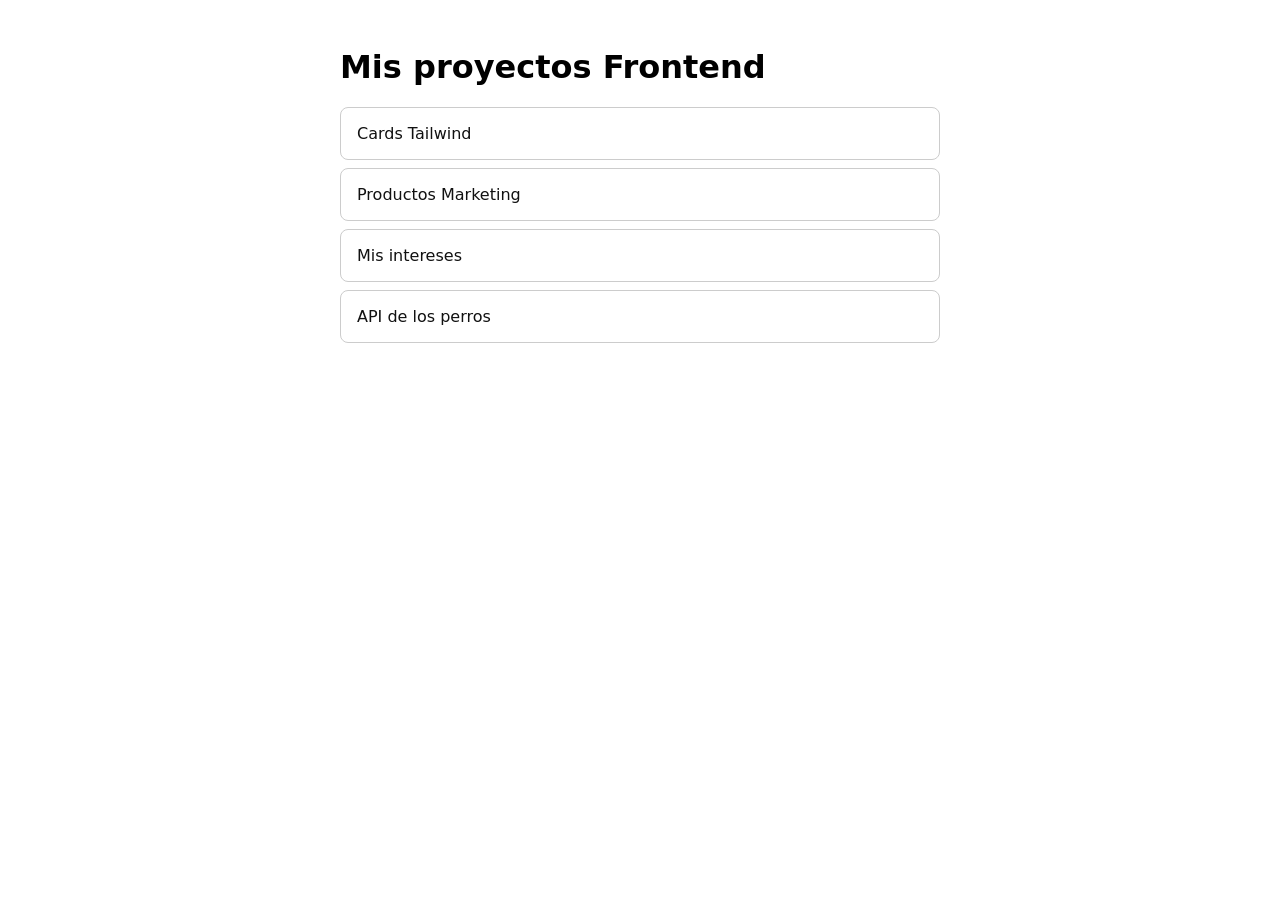
<file: index.html>
<!DOCTYPE html>
<html lang="es">
<head>
  <meta charset="UTF-8">
  <meta name="viewport" content="width=device-width, initial-scale=1.0">
  <title>Only-yusef | Proyectos</title>
  <style>
    body { font-family: system-ui, sans-serif; max-width: 600px; margin: 3rem auto; padding: 0 1rem; }
    a { display: block; padding: 1rem; margin: .5rem 0; border: 1px solid #ccc; border-radius: 8px; text-decoration: none; color: #111; }
    a:hover { background: #f3f3f3; }
  </style>
</head>
<body>
  <h1>Mis proyectos Frontend</h1>
  <a href="Cards-tailwind/">Cards Tailwind</a>
  <a href="productos-marketing-main/">Productos Marketing</a>
  <a href="mis-intereses/">Mis intereses</a>
  <a href="API%20perros/">API de los perros</a>
</body>
</html>
</file>
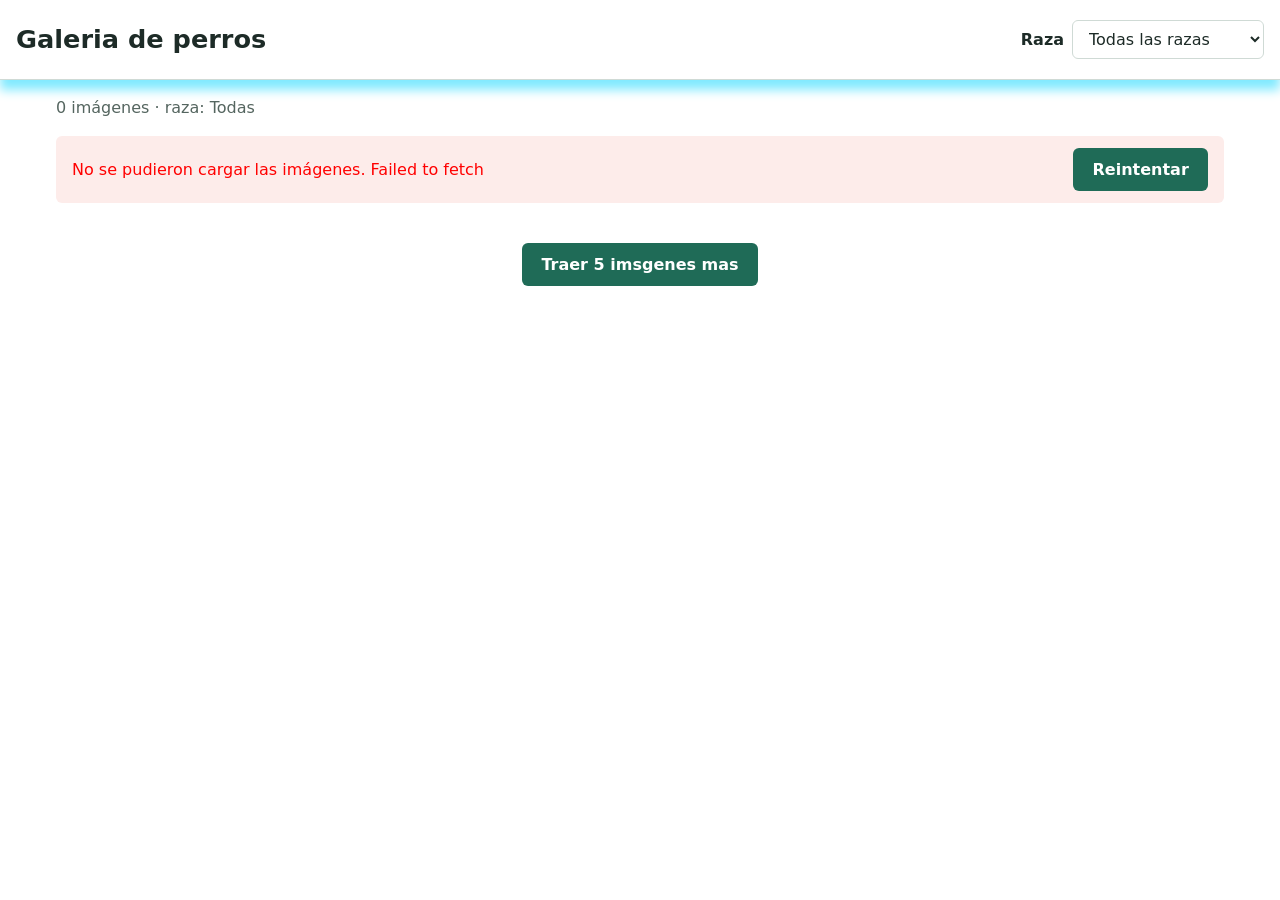
<file: API perros/index.html>
<!DOCTYPE html>
<html lang="es">
<head>
  <meta charset="UTF-8">
  <meta name="viewport" content="width=device-width, initial-scale=1">
  <title>Galeria de perros</title>
  <link rel="stylesheet" href="styles.css">
</head>
<body>
    <header class="encabezado">
      <h1>Galeria de perros</h1>

      <div class="filtro">
        <label for="selector-raza">Raza</label>
        <select id="selector-raza">
          <option value="">Todas las razas</option>
        </select>
      </div>
    </header>

    <main>
      <p id="contador" class="contador"></p>
    
      <!-- mensaje cde carga -->
      <p id="mensaje-carga" class="mensaje mensaje-carga" role="status" hidden>Cargando imagenes...</p>
      <div id="mensaje-error" class="mensaje mensaje-error" role="alert" hidden>
        <span id="texto-error"></span>
        <button id="boton-reintentar" type="button">Reintentar</button>
      </div>

      <section id="galeria" class="galeria" aria-label="Fotos de perros"></section>

      <div class="acciones">
        <button id="boton-mas" type="button">Traer 5 imsgenes mas</button>
      </div>
    </main>

  <script src="app.js"></script>
</body>
</html>
</file>
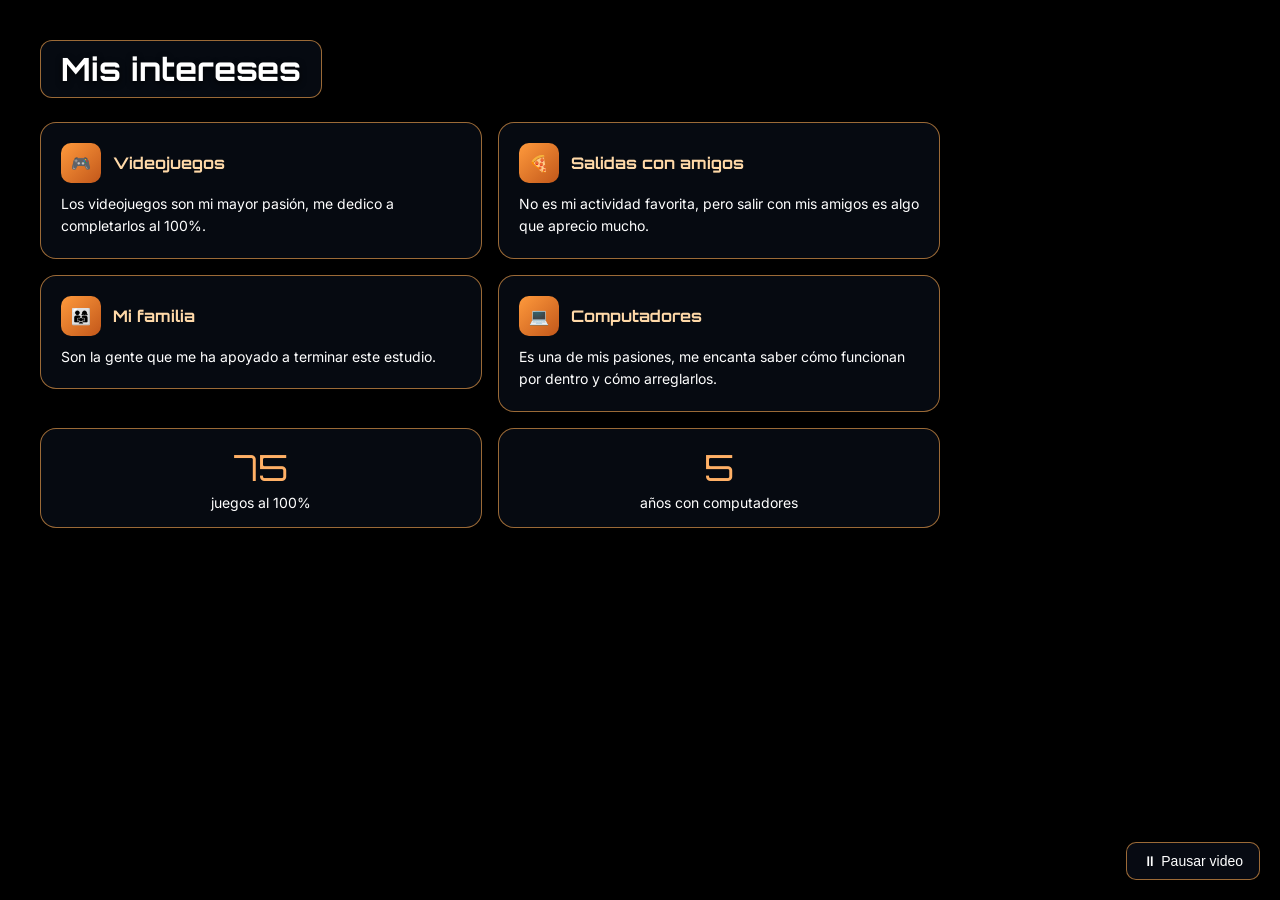
<file: mis-intereses/index.html>
<!DOCTYPE html>
<html lang="es">
<head>
    <meta charset="UTF-8">
    <meta name="viewport" content="width=device-width, initial-scale=1.0">
    <link href="https://fonts.googleapis.com/css2?family=Orbitron:wght@600&family=Inter:wght@400;500&display=swap" rel="stylesheet">
    <link rel="stylesheet" href="style.css">
    <title>Mis intereses</title>
</head>
<body>

    <video src="Assets/2026-10-15 21-24-39 (online-video-cutter.com).mp4" class="video-fondo" autoplay muted loop playsinline></video>
    <div class="capa"></div>

    <h1>Mis intereses</h1>

    <div class="contenedor">

        <div class="tarjeta">
            <div class="encabezado">
                <span class="icono">🎮</span>
                <h3>Videojuegos</h3>
            </div>
            <p>Los videojuegos son mi mayor pasión, me dedico a completarlos al 100%.</p>
            <img src="Assets/Screenshot 2026-10-15 095322.png" alt="Videojuegos" class="imagen-hover" loading="lazy">
        </div>

        <div class="tarjeta">
            <div class="encabezado">
                <span class="icono">🍕</span>
                <h3>Salidas con amigos</h3>
            </div>
            <p>No es mi actividad favorita, pero salir con mis amigos es algo que aprecio mucho.</p>
            <img src="Assets/IMG-20240918-WA0017.jpg" alt="Salidas con amigos" class="imagen-hover" loading="lazy">
        </div>

        <div class="tarjeta">
            <div class="encabezado">
                <span class="icono">👨‍👩‍👧</span>
                <h3>Mi familia</h3>
            </div>
            <p>Son la gente que me ha apoyado a terminar este estudio.</p>
            <img src="Assets/20260517_094422.jpg" alt="Mi familia" class="imagen-hover" loading="lazy">
        </div>

        <div class="tarjeta">
            <div class="encabezado">
                <span class="icono">💻</span>
                <h3>Computadores</h3>
            </div>
            <p>Es una de mis pasiones, me encanta saber cómo funcionan por dentro y cómo arreglarlos.</p>
            <img src="Assets/images.jpg" alt="Computadores" class="imagen-hover" loading="lazy">
        </div>

    </div>

    <div class="stats">
        <div class="stat">
            <span class="numero" data-meta="75">0</span>
            <p>juegos al 100%</p>
        </div>
        <div class="stat">
            <span class="numero" data-meta="5">0</span>
            <p>años con computadores</p>
        </div>
    </div>

    <button id="btn-video">⏸ Pausar video</button>

    <script src="app.js"></script>
</body>
</html>
</file>
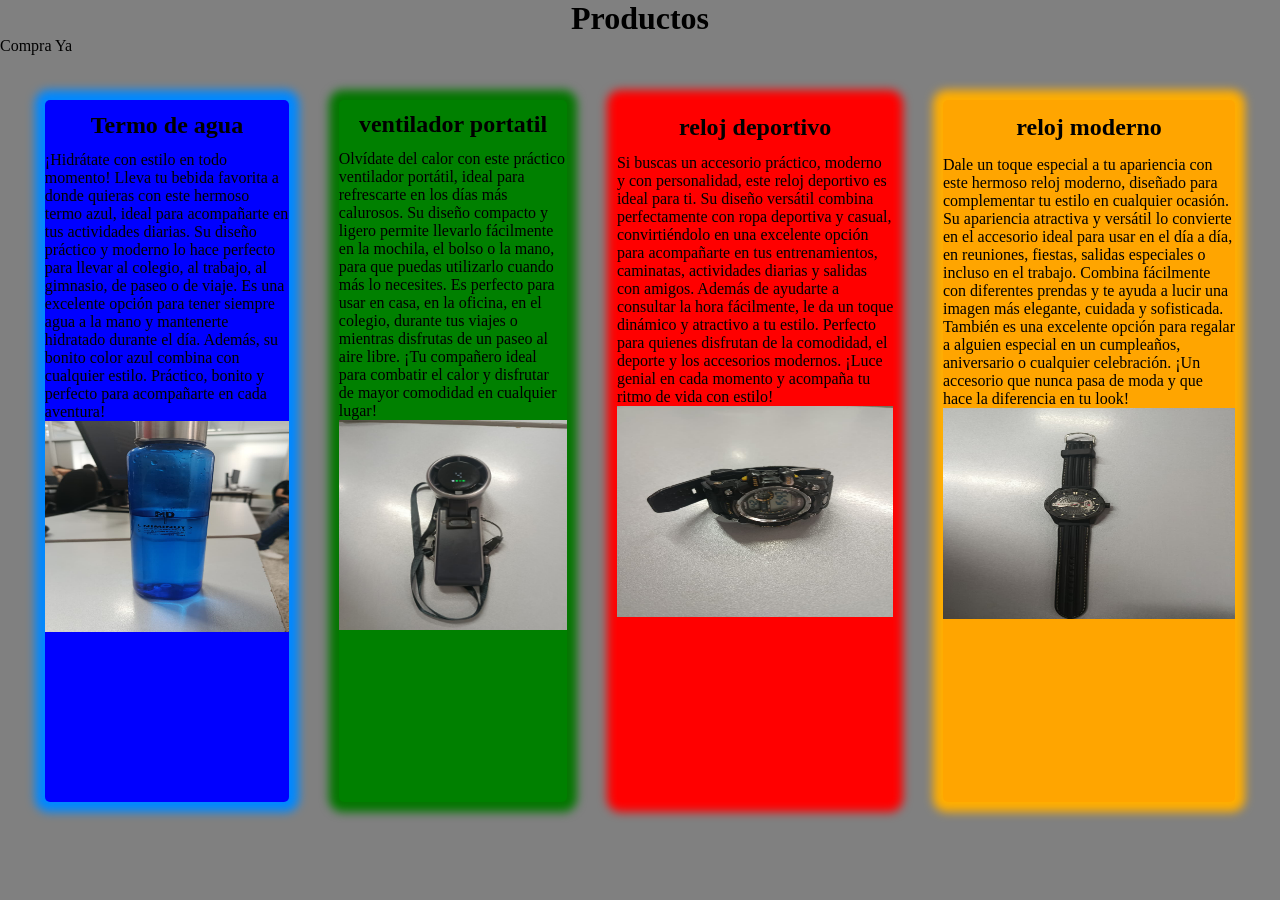
<file: productos-marketing-main/index.html>
<!DOCTYPE html>
<html lang="en">
<head>
    <meta charset="UTF-8">
    <meta name="viewport" content="width=device-width, initial-scale=1.0">
    <link rel="stylesheet" href="styles.css">
    <title>productos</title>
</head>
<body>
    <h1>Productos</h1>
    <p>Compra Ya</p>
    <div class="contenedor">
        <div class="termo">
            <h2>Termo de agua</h2>
            <p> ¡Hidrátate con estilo en todo momento! 
                Lleva tu bebida favorita a donde quieras con este hermoso termo azul, ideal para acompañarte en tus actividades diarias. Su diseño práctico y moderno lo hace perfecto para llevar al colegio, al trabajo, al gimnasio, de paseo o de viaje. Es una excelente opción para tener siempre agua a la mano y mantenerte hidratado durante el día. Además, su bonito color azul combina con cualquier estilo.
                Práctico, bonito y perfecto para acompañarte en cada aventura! </p>
            <img src="termo.jpeg" alt="termo-de-agua">
        </div>

        <div class="ventilador">
            <h2>ventilador portatil</h2>
            <p>Olvídate del calor con este práctico ventilador portátil, ideal para refrescarte en los días más calurosos. Su diseño compacto y ligero permite llevarlo fácilmente en la mochila, el bolso o la mano, para que puedas utilizarlo cuando más lo necesites. Es perfecto para usar en casa, en la oficina, en el colegio, durante tus viajes o mientras disfrutas de un paseo al aire libre.
                ¡Tu compañero ideal para combatir el calor y disfrutar de mayor comodidad en cualquier lugar! </p>
            <img src="fan.jpeg" alt="ventilador-portatil">
        </div>

        <div class="relojDeportivo">
            <h2>reloj deportivo</h2>
            <p>Si buscas un accesorio práctico, moderno y con personalidad, este reloj deportivo es ideal para ti. Su diseño versátil combina perfectamente con ropa deportiva y casual, convirtiéndolo en una excelente opción para acompañarte en tus entrenamientos, caminatas, actividades diarias y salidas con amigos. Además de ayudarte a consultar la hora fácilmente, le da un toque dinámico y atractivo a tu estilo.
                Perfecto para quienes disfrutan de la comodidad, el deporte y los accesorios modernos. ¡Luce genial en cada momento y acompaña tu ritmo de vida con estilo! </p>
            <img src="fit-watch.jpeg" alt="reloj-deportivo">
        </div>

        <div class="relojModerno">
            <h2>reloj moderno</h2>
            <p>Dale un toque especial a tu apariencia con este hermoso reloj moderno, diseñado para complementar tu estilo en cualquier ocasión. Su apariencia atractiva y versátil lo convierte en el accesorio ideal para usar en el día a día, en reuniones, fiestas, salidas especiales o incluso en el trabajo. Combina fácilmente con diferentes prendas y te ayuda a lucir una imagen más elegante, cuidada y sofisticada.
                También es una excelente opción para regalar a alguien especial en un cumpleaños, aniversario o cualquier celebración. ¡Un accesorio que nunca pasa de moda y que hace la diferencia en tu look! </p>
            <img src="modern-watch.jpeg" alt="reloj-moderno">
        </div>
    </div>
</body>
</html>
</file>
<file: API perros/styles.css>
:root {
  --fondo: white;
  --tinta: #1d2b27;
  --tinta-suave: #54655f;
  --verde: #1f6b57;
  --verde-oscuro: #164e40;
  --borde: #cfdad5;
  --blanco: #ffffff;
  --error-fondo: #fdecea;
  --error-texto: red;
}

* {
  box-sizing: border-box;
}

body {
  margin: 0;
  font-family: system-ui, -apple-system, "Segoe UI", Roboto, sans-serif;
  background: var(--fondo);
  color: var(--tinta);
  line-height: 1.5;
}

.encabezado {
  display: flex;
  flex-wrap: wrap;
  align-items: center;
  justify-content: space-between;
  gap: 1rem;
  padding: 1.25rem 1rem;
  background: var(--blanco);
  border-bottom: 1px solid var(--borde);
  box-shadow: 0px 10px 10px 0px rgb(129, 234, 255);
  position: sticky; /*le agregue esto para no tener que scrollear hasta arriba para cambiar perro*/
  top: 0px; 
}

.encabezado h1 {
  margin: 0;
  font-size: 1.6rem;
}

.filtro {
  display: flex;
  align-items: center;
  gap: 0.5rem;
}

.filtro label {
  font-weight: 600;
}

select {
  font: inherit;
  padding: 0.5rem 0.75rem;
  border: 1px solid var(--borde);
  border-radius: 6px;
  background: var(--blanco);
  color: var(--tinta);
  min-width: 12rem;
}

main {
  max-width: 1200px;
  margin: 0 auto;
  padding: 1rem;
}

.contador {
  margin: 0 0 1rem;
  color: var(--tinta-suave);
}

/* ---------- Mensajes ---------- */
.mensaje {
  margin: 0 0 1rem;
  padding: 0.75rem 1rem;
  border-radius: 6px;
}

.mensaje[hidden] {
  display: none;
}

.mensaje-carga {
  background: #e3efe9;
  color: var(--verde-oscuro);
}

.mensaje-error {
  display: flex;
  flex-wrap: wrap;
  align-items: center;
  justify-content: space-between;
  gap: 0.75rem;
  background: var(--error-fondo);
  color: var(--error-texto);
}

/* ---------- Botones ---------- */
button {
  font: inherit;
  font-weight: 600;
  padding: 0.6rem 1.2rem;
  border: none;
  border-radius: 6px;
  background: var(--verde);
  color: var(--blanco);
  cursor: pointer;
}

button:hover:not(:disabled) {
  background: var(--verde-oscuro);
}

button:disabled {
  background: #b6c4be;
  color: #5d6c66;
  cursor: not-allowed;
}

button:focus-visible,
select:focus-visible {
  outline: 3px solid #f2b705;
  outline-offset: 2px;
}

.acciones {
  display: flex;
  justify-content: center;
  margin-top: 1.5rem;
}

/* ---------- Cuadrícula ---------- */
.galeria {
  display: grid;
  grid-template-columns: 1fr; /* móvil: 1 columna */
  gap: 1rem;
}

@media (min-width: 600px) {
  .galeria {
    grid-template-columns: repeat(2, 1fr); /* tableta: 2 columnas */
  }
}

@media (min-width: 1024px) {
  .galeria {
    grid-template-columns: repeat(4, 1fr); /* escritorio: 4 columnas */
  }
}

@media (min-width: 1440px) {
  .galeria {
    grid-template-columns: repeat(5, 1fr);
  }
}

.tarjeta {
  margin: 0;
  background: var(--blanco);
  border: 1px solid var(--borde);
  border-radius: 8px;
  overflow: hidden;
}

.tarjeta img {
  display: block;
  width: 100%;
  height: 240px;
  object-fit: cover;
  background: #dfe8e4;
}

.tarjeta figcaption {
  padding: 0.6rem 0.8rem;
  font-weight: 600;
  text-transform: capitalize;
}
</file>
<file: mis-intereses/style.css>
body {
  font-family: 'Inter', sans-serif;
  color: white;
  background-color: black;
  margin: 0;
  padding: 40px;
}

h1 {
  font-family: 'Orbitron', sans-serif;
  display: inline-block;
  margin: 0 0 24px 0;
  padding: 8px 20px;
  background: rgba(8, 12, 20, 0.85);
  border: 1px solid rgba(255, 170, 80, 0.6);
  border-radius: 12px;
  text-shadow: 0 2px 6px rgba(0, 0, 0, 0.8);
}

/* Video de fondo */
.video-fondo {
  position: fixed;
  top: 0;
  left: 0;
  width: 100%;
  height: 100%;
  object-fit: cover;
  z-index: -2;
}

.capa {
  position: fixed;
  top: 0;
  left: 0;
  width: 100%;
  height: 100%;
  background: rgba(0, 0, 0, 0.05);
  z-index: -1;
}

.contenedor {
  display: grid;
  grid-template-columns: 1fr 1fr;
  gap: 16px;
  align-items: start;
  max-width: 900px;
}

/* Cajas oscuras con borde ámbar */
.tarjeta {
  background: rgba(8, 12, 20, 0.85);
  border: 1px solid rgba(255, 170, 80, 0.6);
  border-radius: 16px;
  padding: 20px;
  transition: border-color 0.3s;
  animation: aparecer 0.6s ease both;
}

.tarjeta:nth-child(2) { animation-delay: 0.15s; }
.tarjeta:nth-child(3) { animation-delay: 0.30s; }
.tarjeta:nth-child(4) { animation-delay: 0.45s; }

.tarjeta:hover {
  border-color: #ffb066;
}

@keyframes aparecer {
  from {
    opacity: 0;
    transform: translateY(20px);
  }
  to {
    opacity: 1;
    transform: translateY(0);
  }
}

.encabezado {
  display: flex;
  align-items: center;
  gap: 12px;
  margin-bottom: 10px;
}

.icono {
  background: linear-gradient(135deg, #ff9a3c, #c2571a);
  border-radius: 10px;
  padding: 10px;
}

.tarjeta h3 {
  font-family: 'Orbitron', sans-serif;
  font-size: 16px;
  margin: 0;
  color: #ffd9a8;
}

.tarjeta p {
  color: #ffffff;
  font-size: 14px;
  line-height: 1.6;
  margin: 0;
}

/* Imagen que se despliega completa */
.imagen-hover {
  display: block;
  width: 100%;
  height: auto;
  max-height: 0;
  object-fit: contain;
  border-radius: 10px;
  opacity: 0;
  margin-top: 0;
  will-change: max-height, opacity;
  transition: max-height 0.5s, opacity 0.4s, margin-top 0.4s;
}

.tarjeta:hover .imagen-hover {
  max-height: 500px;
  opacity: 1;
  margin-top: 12px;
}

/* Contadores */
.stats {
  display: flex;
  gap: 16px;
  margin-top: 16px;
  max-width: 900px;
}

.stat {
  flex: 1;
  background: rgba(8, 12, 20, 0.85);
  border: 1px solid rgba(255, 170, 80, 0.6);
  border-radius: 16px;
  padding: 16px 28px;
  text-align: center;
  animation: aparecer 0.6s ease 0.6s both;
}

.numero {
  font-family: 'Orbitron', sans-serif;
  font-size: 36px;
  color: #ffb066;
}

.stat p {
  margin: 4px 0 0;
  font-size: 14px;
}

/* Botón pausar/reproducir */
#btn-video {
  position: fixed;
  bottom: 20px;
  right: 20px;
  background: rgba(8, 12, 20, 0.9);
  color: white;
  font-size: 14px;
  border: 1px solid rgba(255, 170, 80, 0.6);
  border-radius: 10px;
  padding: 10px 16px;
  cursor: pointer;
}

#btn-video:hover {
  background: #c2571a;
}

@media (max-width: 800px) {
  .contenedor {
    grid-template-columns: 1fr;
  }

  .stats {
    flex-direction: column;
  }
}

/* Accesibilidad: sin animaciones si el usuario lo prefiere */
@media (prefers-reduced-motion: reduce) {
  .tarjeta,
  .stat {
    animation: none;
  }
}
</file>
<file: productos-marketing-main/styles.css>
*{
    margin: 0;
    padding: 0;
    box-sizing: border-box;
}
body{
    background-color: gray;
}
h1{
    display: flex;
    justify-content: center;
}
.contenedor {
    margin: 20px;
    display: flex;
    justify-content: space-between;
}
.termo{
    background-color: blue;
    margin: 2%;
    box-shadow: 0 0 10px 10px rgb(0, 136, 255);
    border-radius: 5px;
}
.ventilador{
    background-color: green;
    margin: 2%;
    box-shadow: 0 0 10px 10px rgb(4, 118, 0);
    border-radius: 5px;
}
.relojDeportivo{
    background-color: red;
    margin: 2%;
    box-shadow: 0 0 10px 10px rgb(255, 0, 0);
    border-radius: 5px;
}
.relojModerno{
    background-color: orange;
    color: black;
    margin: 2%;
    box-shadow: 0 0 10px 10px rgb(255, 174, 0);
    border-radius: 5px;
}
.contenedor h2{
    color: black;
    display: flex;
    justify-content: center;
    margin: 5%;
}
.relojModerno:hover{
    transform: translateY(-5px);
}
.termo:hover{
    transform: translateY(-5px);
}
.relojDeportivo:hover{
    transform: translateY(-5px);
}
.ventilador:hover{
    transform: translateY(-5px);
}
img{
    height: 30%;
    width: 100%;
}
</file>
